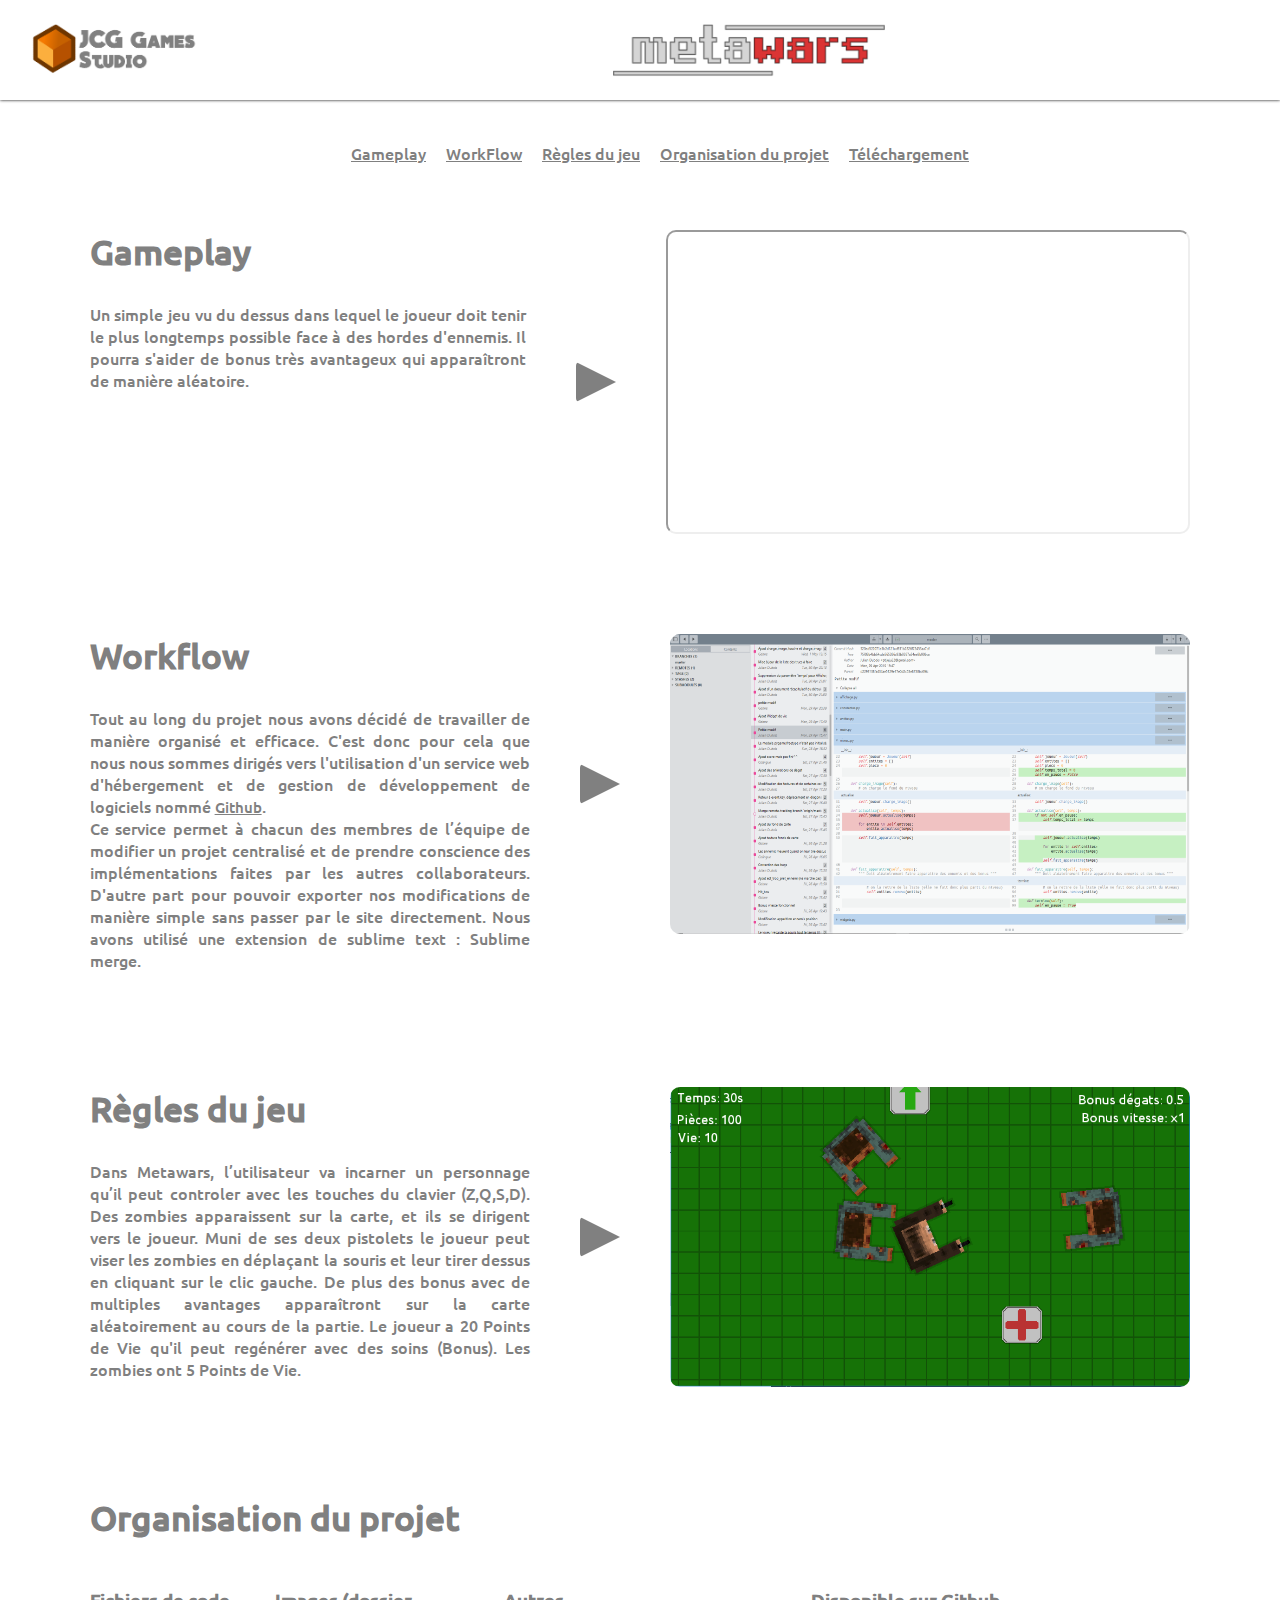
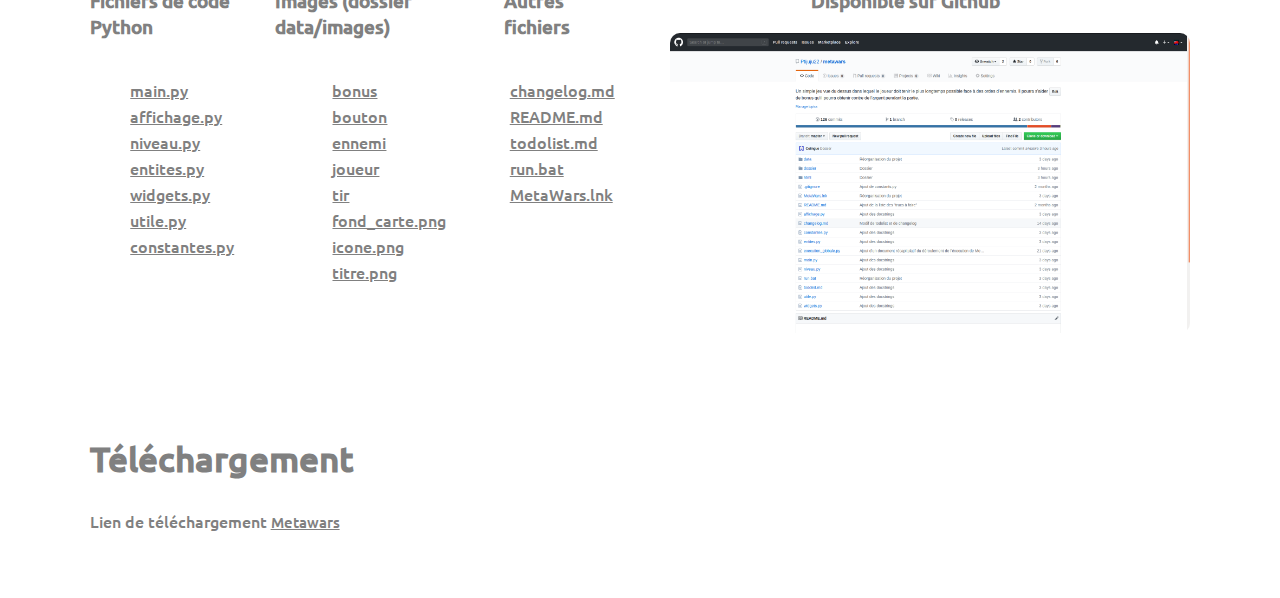
<file: html/index.html>
<!DOCTYPE html>
<html lang="fr" dir="ltr">
	<head>
		<meta charset="utf-8">
		<meta name="viewport" content="width=device-width, initial-scale=1.0">
		<link rel="stylesheet" type="text/css" href="style.css">
		<link rel="stylesheet" type="text/css" media="screen and (max-aspect-ratio: 1/1)" href="style_mobile.css" />
		<title>Metawars</title>
	</head>
	<body>
		<header>
			<img src="images/image_demarrage.png" alt="Logo_studio">
			<img src="images/titre.png" alt="Logo_titre" id="image-titre">
		</header>

		<section>
			<ul class="presentation-nav">
				<li>
					<a href="#gameplay">Gameplay</a>
				</li>
				<li>
					<a href="#workflow">WorkFlow</a>
				</li>
				<li>
					<a href="#regles">Règles du jeu</a>
				</li>
				<li>
					<a href="#org-projet">Organisation du projet</a>
				</li>
				<li>
					<a href="#telechargement">Téléchargement</a>
				</li>
			</ul>

			<div class="desc">
				<article id="gameplay">
					<h2>Gameplay</h2>
					<p>
						Un simple jeu vu du dessus dans lequel le joueur doit tenir le plus longtemps possible face à des hordes d'ennemis. Il pourra s'aider de bonus très avantageux qui apparaîtront de manière aléatoire.
					</p>
				</article>
				<aside>
					<div class="fleche"></div>

					<iframe class="gameplay-video" 
					src = "https://www.youtube.com/embed/XG9sqYrzGcs?controls=0&autoplay=1&iv_load_policy=3&modestbranding=1&rel=0&showinfo=0" allow="accelerometer; autoplay; encrypted-media; gyroscope; picture-in-picture"  allowfullscreen>ne erreur s'est produite pendant le chargement de la vidéo !</iframe>
				</aside>
			</div>

			<div class="desc">
				<article id="workflow">
					<h2>Workflow</h2>
					<p>Tout au long du projet nous avons décidé de travailler de manière organisé et efficace. C'est donc pour cela que nous nous sommes dirigés vers l'utilisation d'un service web d'hébergement et de gestion de développement de logiciels nommé <a href="https://github.com/Ptijuju22/metawars">Github</a>.
					<br>Ce service permet à chacun des membres de l’équipe de modifier un projet centralisé et de prendre conscience des implémentations faites par les autres collaborateurs. 

					D'autre part pour pouvoir exporter nos modifications de manière simple sans passer par le site directement. Nous avons utilisé une extension de sublime text : Sublime merge.</p>
				</article>
				<aside>
					<div class="fleche"></div>

					<img src="images/sublime_merge.png" alt="Sublime Merge" title="Workflow">
				</aside>
			</div>

			<div class="desc">
				<article id="regles">
					<h2>Règles du jeu</h2>
					<p>Dans Metawars, l’utilisateur va incarner un personnage qu’il peut controler avec les touches du clavier (Z,Q,S,D). Des zombies apparaissent sur la carte, et ils se dirigent vers le joueur. Muni de ses deux pistolets le joueur peut viser les zombies en déplaçant la souris et leur tirer dessus en cliquant sur le clic gauche. De plus des bonus avec de multiples avantages apparaîtront sur la carte aléatoirement au cours de la partie. Le joueur a 20 Points de Vie qu'il peut regénérer 
					avec des soins (Bonus). Les zombies ont 5 Points de Vie. 
				</p>
				</article>
				<aside>
					<div class="fleche"></div>

					<img src="images/gameplay.png" alt="Gameplay" title="Gameplay">
				</aside>
			</div>

			<div class="desc">
				<article id="org-projet">
					<h2>Organisation du projet</h2>
					<div class="sous-desc">
						<div class="liste-fichier">
							<h3>Fichiers de code Python</h3>
							<ul>
								<li>
									<a href="https://github.com/Ptijuju22/metawars/blob/master/main.py">main.py</a>
								</li>
								<li>
									<a href="https://github.com/Ptijuju22/metawars/blob/master/affichage.py">affichage.py</a>
								</li>
								<li>
									<a href="https://github.com/Ptijuju22/metawars/blob/master/niveau.py">niveau.py</a>
								</li>
								<li>
									<a href="https://github.com/Ptijuju22/metawars/blob/master/entites.py">entites.py</a>
								</li>
								<li>
									<a href="https://github.com/Ptijuju22/metawars/blob/master/widgets.py">widgets.py</a>
								</li>
								<li>
									<a href="https://github.com/Ptijuju22/metawars/blob/master/utile.py">utile.py</a>
								</li>
								<li>
									<a href="https://github.com/Ptijuju22/metawars/blob/master/constantes.py">constantes.py</a>
								</li>
							</ul>
						</div>
						<div class="liste-fichier">
							<h3>Images (dossier data/images)</h3>
							<ul>
								<li>
									<a href="https://github.com/Ptijuju22/metawars/tree/master/data/images/bonus">bonus</a>
								</li>
								<li>
									<a href="https://github.com/Ptijuju22/metawars/tree/master/data/images/bouton">bouton</a>
								</li>
								<li>
									<a href="https://github.com/Ptijuju22/metawars/tree/master/data/images/ennemi">ennemi</a>
								</li>
								<li>
									<a href="https://github.com/Ptijuju22/metawars/tree/master/data/images/joueur">joueur</a>
								</li>
								<li>
									<a href="https://github.com/Ptijuju22/metawars/tree/master/data/images/tir">tir</a>
								</li>
								<li>
									<a href="https://github.com/Ptijuju22/metawars/blob/master/data/images/fond_carte.png">fond_carte.png</a>
								</li>
								<li>
									<a href="https://github.com/Ptijuju22/metawars/blob/master/data/images/icone.png">icone.png</a>
								</li>
								<li>
									<a href="https://github.com/Ptijuju22/metawars/blob/master/data/images/titre.png">titre.png</a>
								</li>
							</ul>
						</div>
						<div class="liste-fichier">
							<h3>Autres fichiers</h3>
							<ul>
								<li>
									<a href="https://github.com/Ptijuju22/metawars/blob/master/changelog.md">changelog.md</a>
								</li>
								<li>
									<a href="https://github.com/Ptijuju22/metawars/blob/master/README.md">README.md</a>
								</li>
								<li>
									<a href="https://github.com/Ptijuju22/metawars/blob/master/todolist.md">todolist.md</a>
								</li>
								<li>
									<a href="https://github.com/Ptijuju22/metawars/blob/master/run.bat">run.bat</a>
								</li>
								<li>
									<a href="https://github.com/Ptijuju22/metawars/blob/master/MetaWars.lnk">MetaWars.lnk</a>
								</li>
							</ul>
						</div>
						<div class="liste-fichier">
							<h3>Disponible sur Github</h3>
							<a href="https://github.com/Ptijuju22/metawars">
								<img src="images/github.png" alt="Github" title="Github">
							</a>
						</div>
					</div>
				</article>
			</div>

			<div class="desc">
				<article id="telechargement">
					<h2>Téléchargement</h2>
					<p>
						Lien de téléchargement <a href="https://github.com/Ptijuju22/metawars/archive/master.zip">Metawars</a>
					</p>
				</article>
			</div>
		</section>
	</body>
</html>
</file>
<file: html/style.css>
@font-face {
	font-family: "Ubuntu Mono";
	src: url('images/police.ttf');
}

html {
	height: 100%;
	--couleur-secondaire: rgba(252, 175, 62);
}

body {
	margin: 0;
	/* On défini le fond du site */
	/*background: url("images/fonds.jpg") no-repeat center fixed;
	background-size: cover;*/

	/* Par défaut on utilise Ubuntu Mono */
	font-family: "Ubuntu Mono", Joystick, Arial, Helvetica, "Liberation Sans", FreeSans, sans-serif;
}

h1, h2, h3, h4, h5, h6, p, a, li, i, img, tr {
	/* Tous les textes sont blancs */
	color: grey;
}

p a {
	/* "p a" fait référence aux liens qui se trouve dans un paragraphe */
	/* Il faut éviter d'augmenter leur taille */
	font-size: 0.95em;
}

h1 {
	font-size: 3em;
}

h2 {
	font-size: 2.2em;
}

ul {
	/* On ne veut pas de points dégueulasses devant
	les éléments des listes */
	list-style: none;
}

header {
	/* On change la couleur de l'entête, on applique une petite bordure en bas
	et une ombre légère en dessous */
	background-color: var(--color1);
	border-bottom: 3px solid var(--contour-color);
	box-shadow: 0px 0px 3px 0px;
	display: flex;
	align-items: center;
}

header img {
	height: 100px;
	margin-left: 20px;
	margin-right: 20px;
}

header h1 {
	margin: 0;
	margin-left: auto;
	margin-right: auto;
}

section {
	margin-right: 5%;
	margin-left: 5%;
	margin-bottom: 5%;

	padding: 2%;
	padding-bottom: 0;

	border-right: 2px solid var(--color1);
	border-left: 2px solid var(--color1);
	border-bottom: 2px solid var(--color1);
	border-radius: 0px 0px 20px 20px;
	background-color: var(--color3);


	display: flex;
	flex-direction: column;
	justify-content: space-between;
	align-items: center;

	min-height: 700px;
}

section img, section iframe {
	border-radius: 10px;
	margin-left: 50px;
	height: 300px;
	width: 520px;
	transition-duration: 0.3s;
}

aside:hover img, aside:hover iframe {
	box-shadow: 3px 3px 10px grey;
	transition-duration: 0.3s;
	/*height: 350px;
	width: 600px;*/
}

section img:hover, section iframe:hover {
	box-shadow: 6px 6px 5px grey;
	transition-duration: 0.3s;
}

aside:hover .fleche {
	transition-duration: 0.3s;
	border-top: 20px solid transparent;
	border-bottom: 20px solid transparent;
	border-left: 40px solid var(--couleur-secondaire);
}

section h2 {
	margin-top: 0;
}

article {
	width: 100%;
}

section p {
	text-align: justify;
}

section > h1 {
	text-align: center;
}

section > h2 {
	margin-bottom: 0;
}

h1 {
	margin-bottom: 5px;
}

aside {
	display: flex;
	flex-direction: row;
	align-items: center;
	margin-left: 50px;
}

.desc {
	display: flex;
	align-items: flex-start;
	width: 100%;
	margin: 50px 0 50px 0;
}

.sous-desc {
	display: flex;
	flex-direction: row;
	justify-content: space-around;
	width: 100%;
}

.presentation-nav {
	display: flex;
}

.presentation-nav li {
	margin: 0 10px 0 10px;
}

a:hover {
	color: var(--couleur-secondaire);
	transition-duration: 0.2s;
}

#image-titre {
	margin-right: auto;
	margin-left: auto; 
}

.fleche {
	margin: 50px;
	width: 0px;
	height: 0px;
	border-top: 20px solid transparent;
	border-bottom: 20px solid transparent;
	border-left: 40px solid grey;
	margin: 10px auto;
	border-radius: 4px;
	transition-duration: 0.3s;
}

.liste-fichier {
	display: flex;
	flex-direction: column;
	align-items: center;
}

.liste-fichier ul {
	padding: 0;
}

.liste-fichier li {
	margin: 4px 0 4px 0;
}
</file>
<file: html/style_mobile.css>
header img {
	height: 75px;
	margin-left: 5px;
	margin-right: 5px;
}

.presentation-nav {
	flex-direction: column;
	align-items: center;
}

.fleche {
	border-left: 30px solid transparent;
	border-right: 30px solid transparent;
	border-top: 20px solid grey;
	margin: 0;
	transition-duration: 0.3s;
}

aside:hover .fleche {
	transition-duration: 0.3s;
	border-left: 30px solid transparent;
	border-right: 30px solid transparent;
	border-top: 20px solid var(--couleur-secondaire);
}

aside {
	flex-direction: column;
	align-items: center;
	margin-left: 0;
	margin-top: 10px;
	width: 100%;
}

aside img, aside iframe {
	width: 80%;
	height: auto;
	margin-left: 0;
	margin-top: 10px;
}

.desc {
	flex-direction: column;
	align-items: center;
	margin: 0 0 40px 0;
}

.sous-desc {
	flex-direction: column;
}
.sous-desc a {
	width: 80%;
}

.liste-fichier img {
	width: 100%;
	height: auto;
	margin: 0;
}
</file>
